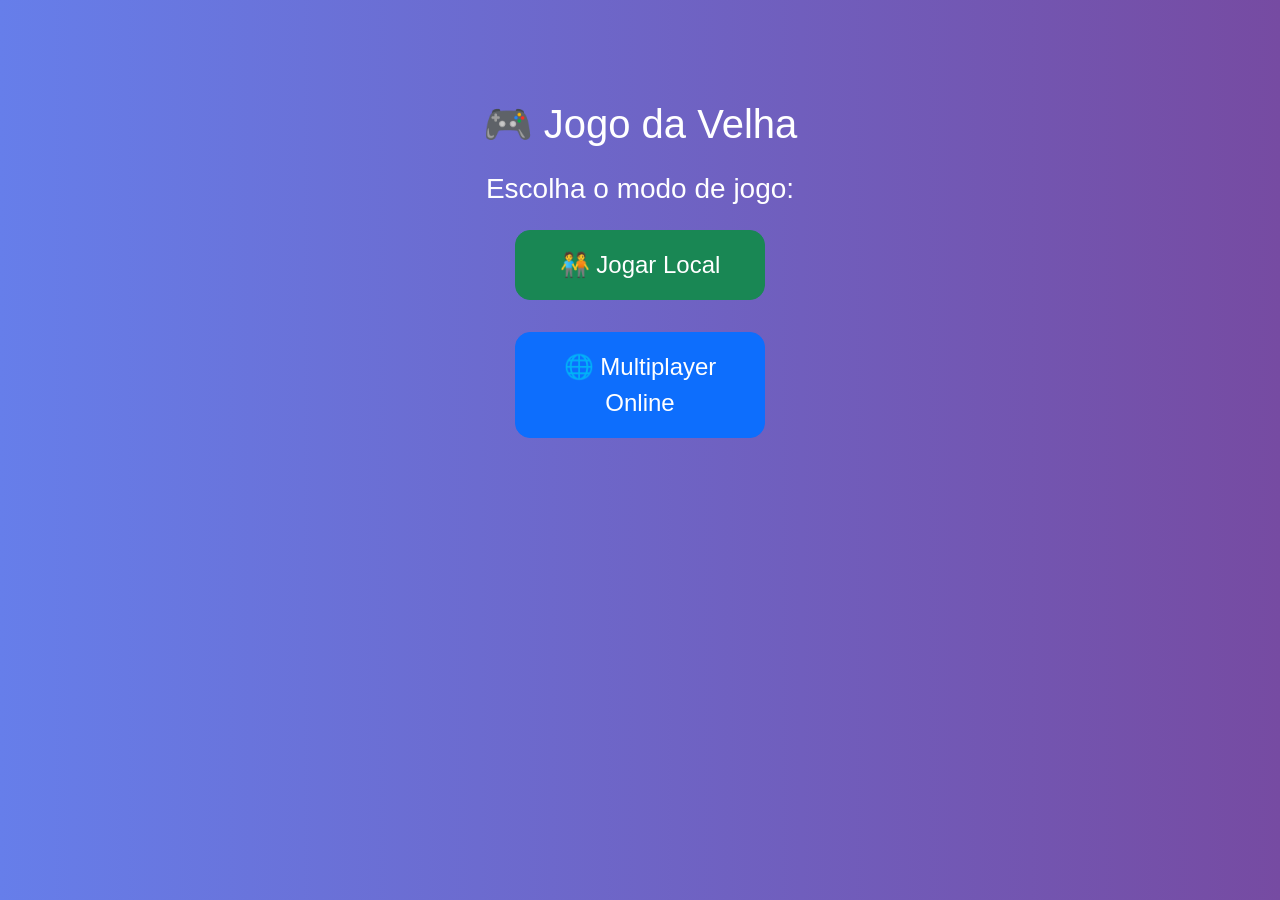
<file: index.html>
<!DOCTYPE html>
<html lang="pt-BR">
<head>
  <meta charset="UTF-8" />
  <meta name="viewport" content="width=device-width, initial-scale=1.0"/>
  <title>Jogo da Velha</title>
  <link href="https://cdn.jsdelivr.net/npm/bootstrap@5.3.3/dist/css/bootstrap.min.css" rel="stylesheet"/>
  <style>
    body {
      background: linear-gradient(to right, #667eea, #764ba2);
      color: white;
      text-align: center;
      padding-top: 100px;
      font-family: 'Segoe UI', sans-serif;
    }
    .modo-btn {
      font-size: 1.5rem;
      padding: 1rem 2rem;
      margin: 1rem;
      border-radius: 15px;
      width: 250px;
    }
  </style>

  <audio id="modoAudio" src="audio/click.mp3" preload="auto"></audio>
  <style>
    .modo-btn:hover {
      transform: scale(1.05);
      transition: transform 0.2s ease;
    }
  </style>

  <style>
    #loader {
      position: fixed;
      top: 0; left: 0;
      width: 100%; height: 100%;
      background: #000;
      color: #fff;
      display: flex;
      justify-content: center;
      align-items: center;
      font-size: 2rem;
      z-index: 9999;
    }
    body.fade {
      opacity: 0;
      transition: opacity 0.5s ease-in-out;
    }
  </style>
</head>


<body class="fade">
  <div class="container">
    <h1 class="mb-4">🎮 Jogo da Velha</h1>
    <h3>Escolha o modo de jogo:</h3>
    <div class="d-flex flex-column align-items-center">
      <a href="local.html" class="btn btn-success modo-btn">🧑‍🤝‍🧑 Jogar Local</a>
      <a href="online.html" class="btn btn-primary modo-btn">🌐 Multiplayer Online</a>
    </div>
  </div>

<script>
  const modoBtns = document.querySelectorAll(".modo-btn");
  const clickSound = document.getElementById("modoAudio");

  modoBtns.forEach(btn => {
    btn.addEventListener("click", () => {
      clickSound.currentTime = 0;
      clickSound.play();
    });
  });
</script>

<div id="loader">🎮 Carregando...</div>
<script>
  window.addEventListener("load", () => {
    document.body.classList.remove("fade");
    document.getElementById("loader").style.display = "none";
  });
</script>
</body>


</html>
</file>
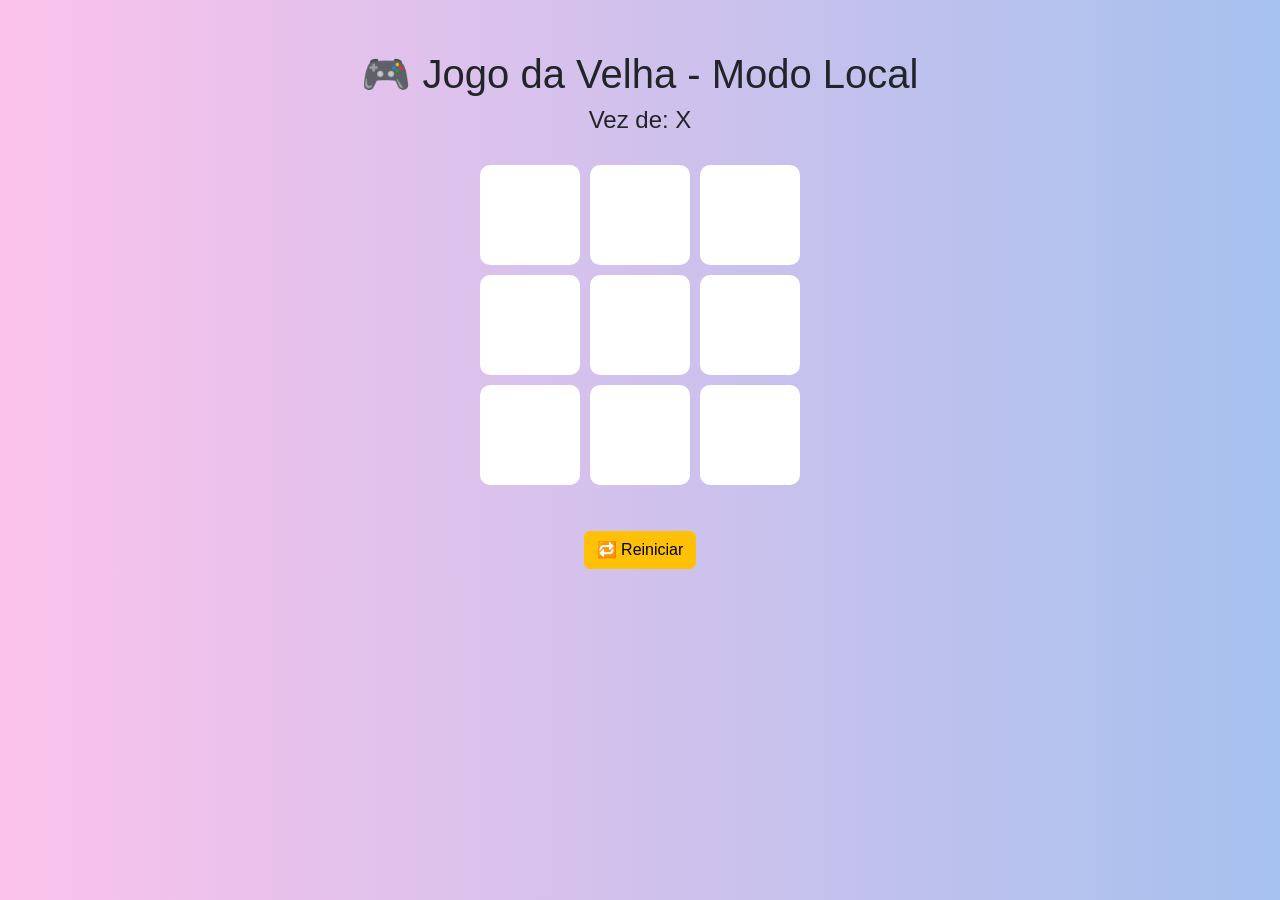
<file: local.html>
<!DOCTYPE html>
<html lang="pt-BR">
<head>
  <meta charset="UTF-8" />
  <meta name="viewport" content="width=device-width, initial-scale=1.0"/>
  <title>Jogo da Velha - Local</title>
  <link href="https://cdn.jsdelivr.net/npm/bootstrap@5.3.3/dist/css/bootstrap.min.css" rel="stylesheet">
  <style>
    body { background: linear-gradient(to right, #fbc2eb, #a6c1ee); font-family: sans-serif; text-align: center; padding-top: 50px; }
    .tabuleiro { display: grid; grid-template-columns: repeat(3, 100px); gap: 10px; justify-content: center; margin: 30px auto; }
    .casa { width: 100px; height: 100px; font-size: 2.5rem; font-weight: bold; background: #fff; color: #333; border-radius: 10px; display: flex; align-items: center; justify-content: center; cursor: pointer; }
    .vencedor { background-color: #28a745 !important; color: white; }
  </style>
</head>
<body>
  <h1>🎮 Jogo da Velha - Modo Local</h1>
  <h4 id="turno">Vez de: X</h4>
  <div id="tabuleiro" class="tabuleiro"></div>
  <button onclick="reiniciar()" class="btn btn-warning mt-3">🔁 Reiniciar</button>

  <script src="local.js"></script>
</body>
</html>
</file>
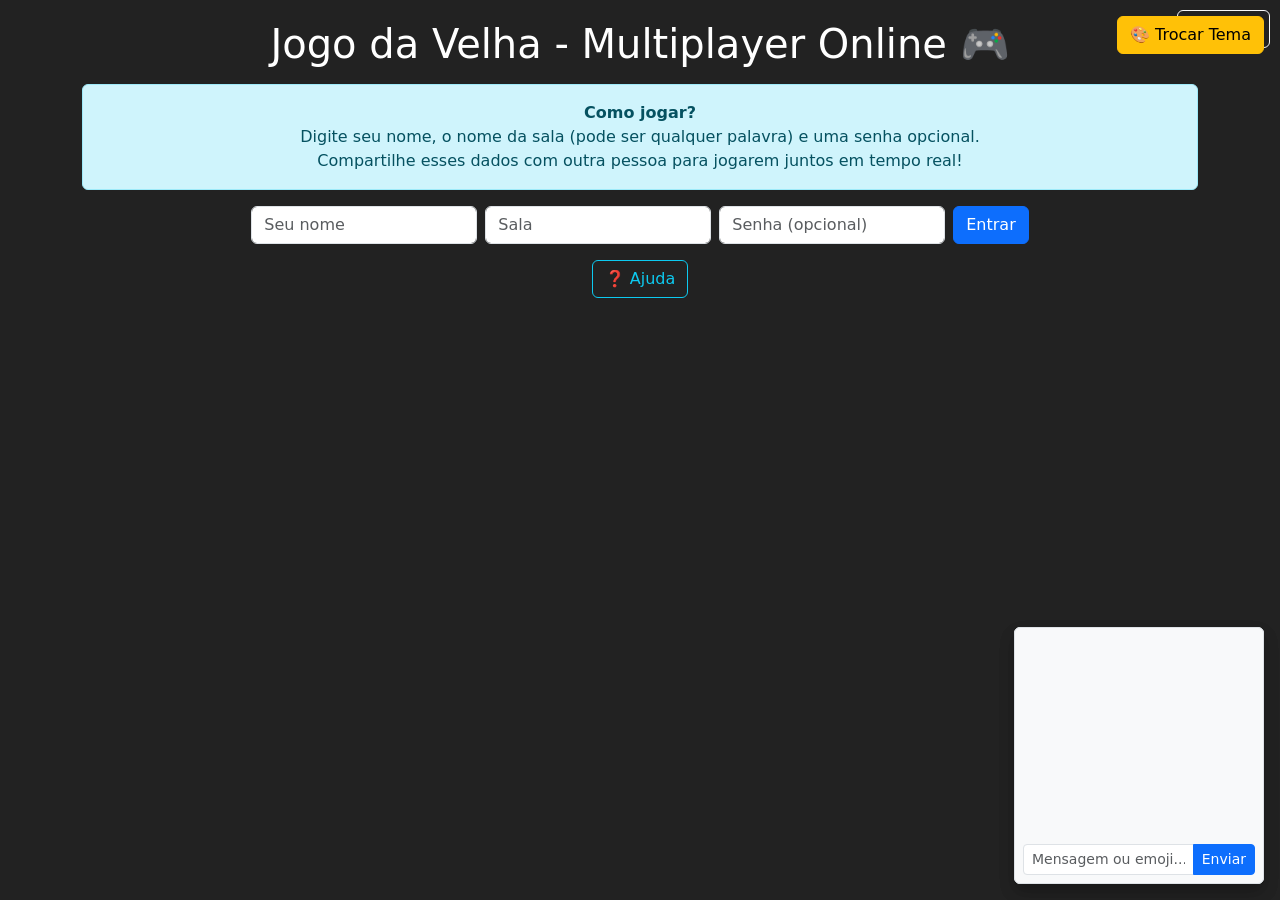
<file: online.html>
<!DOCTYPE html>
<html lang="pt-BR">
<head>
  <meta charset="UTF-8" />
  <meta name="viewport" content="width=device-width, initial-scale=1" />
  <title>Jogo da Velha - Multiplayer Online</title>
  <link href="https://cdn.jsdelivr.net/npm/bootstrap@5.3.3/dist/css/bootstrap.min.css" rel="stylesheet">
  <style>
    body { background: var(--bg, #222); color: var(--fg, #fff); text-align: center; padding-top: 20px; transition: 0.3s; }
    .tabuleiro { display: grid; grid-template-columns: repeat(3, 100px); gap: 10px; justify-content: center; margin-top: 20px; }
    .casa { width: 100px; height: 100px; font-size: 2.5rem; display: flex; justify-content: center; align-items: center; background: #444; border-radius: 10px; cursor: pointer; transition: 0.3s; }
    .casa:hover { background: #666; }
    .vencedor { background-color: #0f0 !important; }
    .tema-btn { position: fixed; top: 10px; right: 10px; }
  </style>
</head>
<body>
  <div class="container">
    <button class="btn btn-outline-light tema-btn" onclick="alternarTema()">🎨 Tema</button>
    <h1>Jogo da Velha - Multiplayer Online 🎮</h1>

    <div class="alert alert-info mt-3">
      <strong>Como jogar?</strong> <br />
      Digite seu nome, o nome da sala (pode ser qualquer palavra) e uma senha opcional.<br />
      Compartilhe esses dados com outra pessoa para jogarem juntos em tempo real!
    </div>

    <form id="form-sala" class="row g-2 justify-content-center">
      <div class="col-auto"><input type="text" id="nome" class="form-control" placeholder="Seu nome" required></div>
      <div class="col-auto"><input type="text" id="sala" class="form-control" placeholder="Sala" required></div>
      <div class="col-auto"><input type="password" id="senha" class="form-control" placeholder="Senha (opcional)"></div>
      <div class="col-auto"><button class="btn btn-primary" type="submit">Entrar</button></div>
    </form>

    <div class="mt-3">
      <button class="btn btn-outline-info" onclick="mostrarAjuda()">❓ Ajuda</button>
    </div>

    <div id="ajuda" class="alert alert-warning mt-3 d-none">
      Dois jogadores podem jogar juntos em tempo real.<br />
      Clique em uma célula para marcar com seu símbolo (X ou O).<br />
      Quem formar primeiro uma linha com 3 marcas vence!
    </div>

    <h4 id="info" class="mt-4"></h4>
    <div id="tabuleiro" class="tabuleiro mt-3"></div>
    <h5 id="turno" class="mt-3"></h5>
  </div>

  <script src="https://cdn.socket.io/4.7.2/socket.io.min.js"></script>
  <script src="script.js"></script>
  <script>
    function mostrarAjuda() {
      const ajuda = document.getElementById("ajuda");
      ajuda.classList.toggle("d-none");
    }

    function alternarTema() {
      if (document.body.style.getPropertyValue('--bg') === '#222') {
        document.body.style.setProperty('--bg', '#fff');
        document.body.style.setProperty('--fg', '#000');
      } else {
        document.body.style.setProperty('--bg', '#222');
        document.body.style.setProperty('--fg', '#fff');
      }
    }
  </script>

    <button id="themeToggle" class="btn btn-warning position-fixed top-0 end-0 m-3 z-3">
      🎨 Trocar Tema
    </button>
    

<div id="chatContainer" class="position-fixed bottom-0 end-0 m-3 p-2 bg-light border rounded shadow" style="width: 250px; max-height: 300px; overflow-y: auto; z-index: 999;">
  <div id="chatMessages" style="height: 200px; overflow-y: auto; font-size: 0.9rem;"></div>
  <input type="text" id="chatInput" class="form-control form-control-sm mt-2" placeholder="Digite sua mensagem...">
</div>


<div id="chatContainer" class="position-fixed bottom-0 end-0 m-3 p-2 bg-light border rounded shadow" style="width: 250px; max-height: 300px; overflow-y: auto; z-index: 999;">
  <div id="chatMessages" style="height: 200px; overflow-y: auto; font-size: 0.9rem;"></div>
  <div class="input-group input-group-sm mt-2">
    <input type="text" id="chatInput" class="form-control" placeholder="Mensagem ou emoji...">
    <button class="btn btn-primary" id="chatSend">Enviar</button>
  </div>
</div>

</body>
</html>
</file>
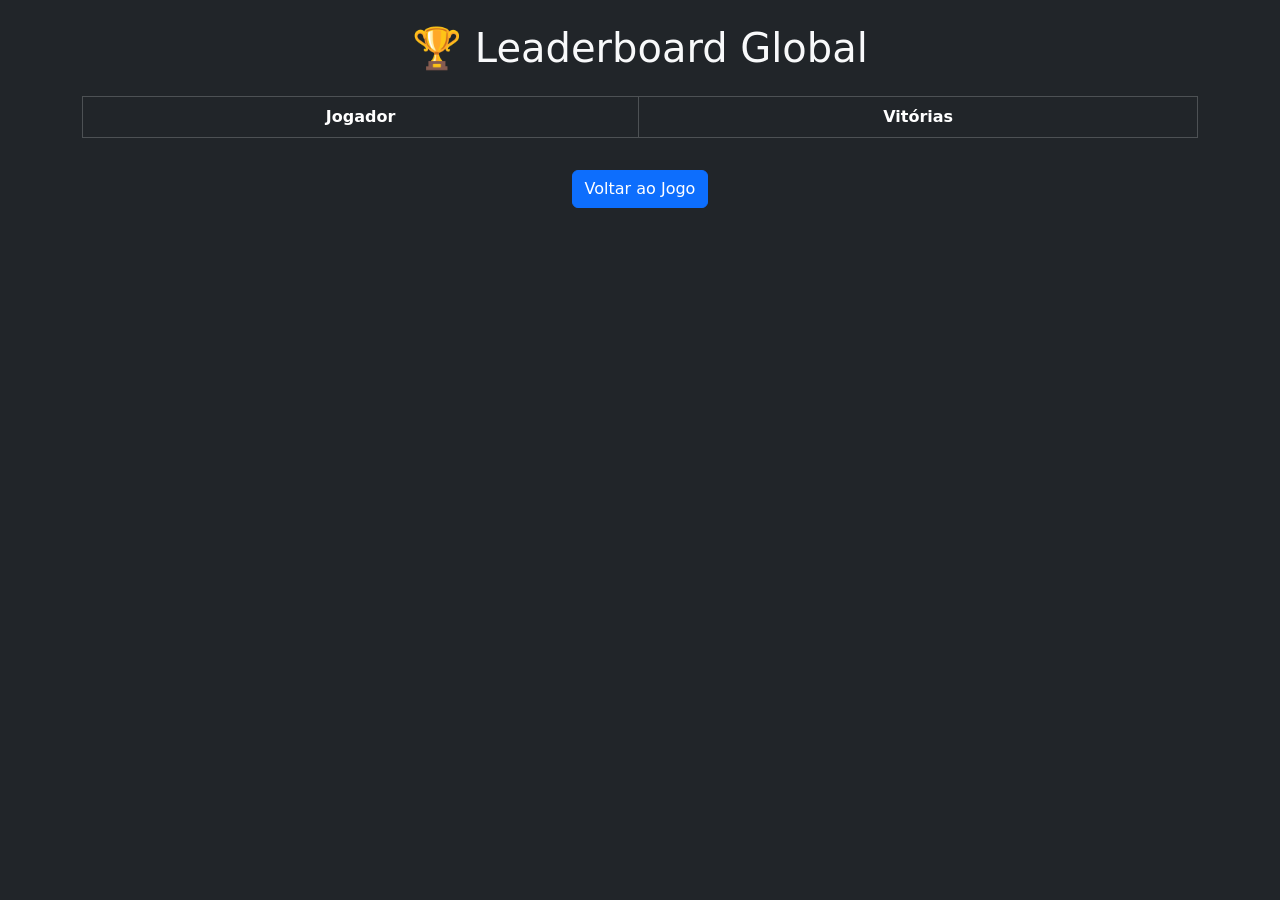
<file: ranking.html>
<!DOCTYPE html>
<html lang="pt-br">
<head>
  <meta charset="UTF-8" />
  <meta name="viewport" content="width=device-width, initial-scale=1.0"/>
  <title>Ranking - Jogo da Velha</title>
  <link href="https://cdn.jsdelivr.net/npm/bootstrap@5.3.3/dist/css/bootstrap.min.css" rel="stylesheet">
</head>
<body class="bg-dark text-light text-center p-4">
  <div class="container">
    <h1 class="mb-4">🏆 Leaderboard Global</h1>
    <table class="table table-bordered table-dark table-hover">
      <thead>
        <tr>
          <th>Jogador</th>
          <th>Vitórias</th>
        </tr>
      </thead>
      <tbody id="rankingBody"></tbody>
    </table>
    <a href="index.html" class="btn btn-primary mt-3">Voltar ao Jogo</a>
  </div>
  <script>
    fetch("https://saldonline-api.onrender.com/ranking")
      .then(res => res.json())
      .then(data => {
        const tbody = document.getElementById("rankingBody");
        data.sort((a,b) => b.vitorias - a.vitorias);
        data.forEach(player => {
          const row = document.createElement("tr");
          row.innerHTML = `<td>${player.nome}</td><td>${player.vitorias}</td>`;
          tbody.appendChild(row);
        });
      });
  </script>
</body>
</html>
</file>
